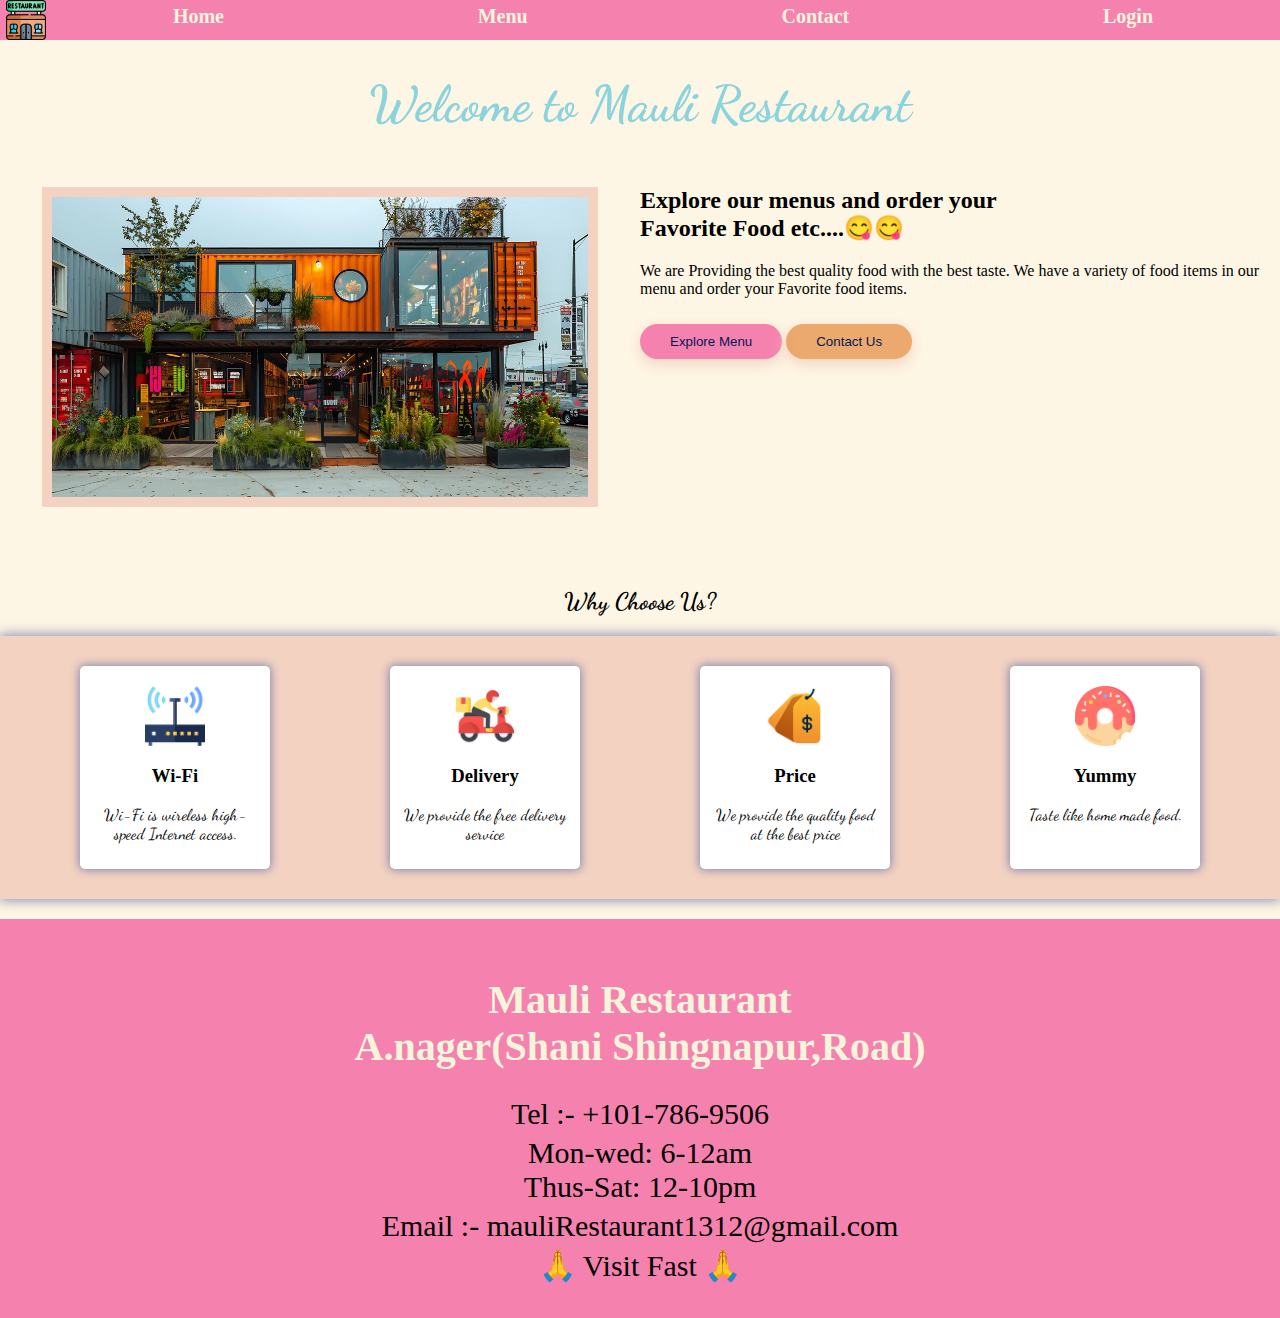
<file: index.html>
<!DOCTYPE html>
<html>

<head>
    <link rel="icon" href="./img/cafeicon.png" type="image/png">
    <link rel="stylesheet" href="./css/style.css">
    <link rel="stylesheet" href="./css/index.css">
    <title>Mauli Restaurant</title>
</head>

<body>
    <div class="navigation">
        <img src="./img/restaurant-building.png" alt="hotel-logo" class="hotel-png">
        <a href="./index.html" class="nav-els"> Home</a>
        <a href="./pages/menus.html" class="nav-els">Menu</a>
        <a href="./pages/contact.html" class="nav-els">Contact</a>
        <a href="./pages/login.html" class="nav-els no-underline">Login</a>
    </div>

    <h1 class="text-center text-secondary  dancing-script fs-50"> Welcome to Mauli Restaurant</h1>


    <div class="header-section">
        <div class="header-img-container">
            <img src="./img/mauli.jpg" class="header-img" />
        </div>

        <div class="header-description-container">
            <h2> Explore our menus and order your <br />Favorite Food etc....😋😋</h2>
            <p>
                We are Providing the best quality food with the best taste. We have a variety of food items in our menu
                and order your Favorite food items.
            </p>
            <a href="./pages/menus.html" class="no-underline">
                <button class="btn btn-primary">Explore Menu</button>
            </a>

            <a href="./pages/contact.html" class="no-underlines">
                <button class="btn btn-secondary"> Contact Us</button>
            </a>
        </div>
    </div>
    <h2 class="text-center why-choose-us-heading dancing-script">Why Choose Us?</h2>

    <div class="why-choose-us-container">

        <div class="why-choose-us-card">
            <img src="./img/why-choose-us/wifi-router.png" class="why-choose-us-img" alt="Wi-Fi" />
            <h3 class="text-center">Wi-Fi</h3>
            <p class="text-center dancing-script">
                Wi-Fi is wireless high-speed Internet access.
            </p>
        </div>

        <div class="why-choose-us-card">
            <img src="./img/why-choose-us/delivery-.png" class="why-choose-us-img" alt="Delivery" />
            <h3 class="text-center">Delivery</h3>
            <p class="text-center dancing-script">
                We provide the free delivery service
            </p>
        </div>

        <div class="why-choose-us-card">
            <img src="./img/why-choose-us/price.png" class="why-choose-us-img" alt="Price" />
            <h3 class="text-center">Price</h3>
            <p class="text-center dancing-script">
                We provide the quality food at the best price
            </p>
        </div>

        <div class="why-choose-us-card">
            <img src="./img/why-choose-us/doughnut.png" class="why-choose-us-img" alt="doughnut" />
            <h3 class="text-center">Yummy</h3>
            <p class="text-center dancing-script">
                Taste like home made food.
            </p>
        </div>
    </div>

    <div class="Quick">

        <div class="text-center">
            <h1 class="address-a">Mauli Restaurant <br />A.nager(Shani Shingnapur,Road)</h1>

            <p class="number"> Tel :- +101-786-9506</p>
            <p class="number">Mon-wed: 6-12am<br>
                Thus-Sat: 12-10pm
            </p>
            <p class="number"> Email :- mauliRestaurant1312@gmail.com</p>
            <p class="number"> 🙏 Visit Fast 🙏 </p>

        </div>
    </div>
</body>

</html>
</file>
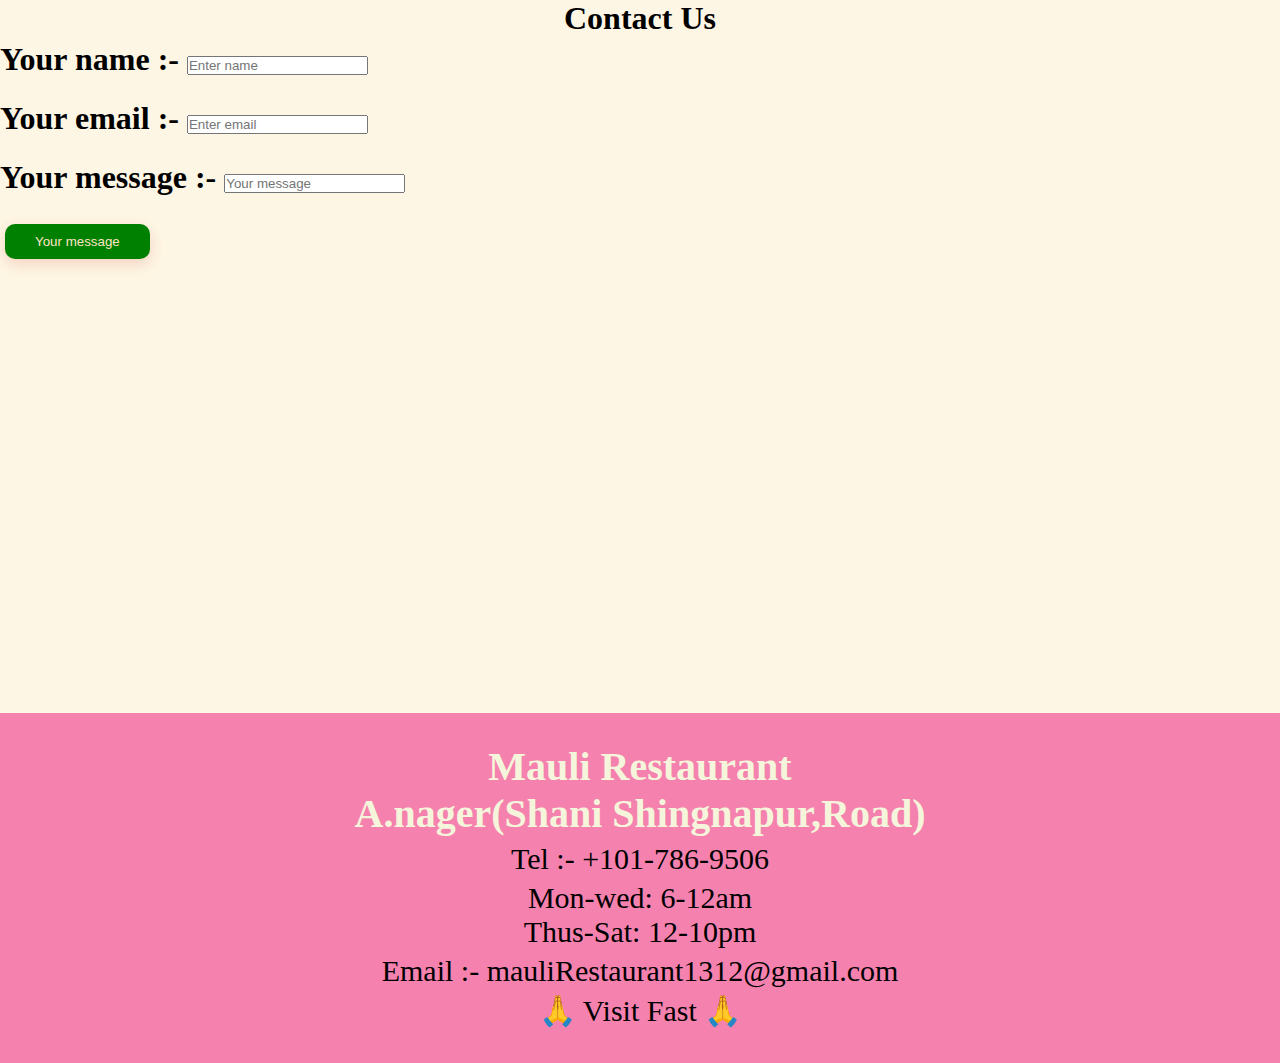
<file: pages/contact.html>
<!DOCTYPE html>
<html lang="en">
<head>
    <link rel="icon" href="./../img/masala-dosa.png" type="image/png">
    <link rel="stylesheet" href="./../css/style.css" />
    <link rel="stylesheet" href="./../css/contact.css"/>
    <title>Contact</title>
</head>
<body>
    <h1 class="text-center"> Contact Us</h1>

    <h1 class="contact-us">Your name :- <input type="name" placeholder="Enter name"></h1>
     <br />
    <h1 class="contact-us"> Your email :- <input type="email" placeholder="Enter email"></h1>
    <br />
    <h1 class="contact-us"> Your message :- <input type="message" placeholder="Your message"></h1>
    <br />
    <a href="./../index.html"><button class="btn"> Your message</button></a>

    <div class="img-map">
        <div class="mapping">
            <iframe src="https://www.google.com/maps/embed?pb=!1m18!1m12!1m3!1d3763.9098067407135!2d74.74369047374532!3d19.37305764258262!2m3!1f0!2f0!3f0!3m2!1i1024!2i768!4f13.1!3m3!1m2!1s0x3bdc97003fe5aa71%3A0xcfc163e9c7515db6!2sMauli%20hotel!5e0!3m2!1sen!2sin!4v1723463194633!5m2!1sen!2sin" width="600" height="450" style="border:0;" allowfullscreen="" loading="lazy" referrerpolicy="no-referrer-when-downgrade"></iframe>
        </div>
    </div>

    <div class="Quick">

        <div class="text-center">
            <h1 class="address-a">Mauli Restaurant <br />A.nager(Shani Shingnapur,Road)</h1>
    
            <p class="number"> Tel :- +101-786-9506</p>
            <p class="number">Mon-wed: 6-12am<br>
                Thus-Sat: 12-10pm
            </p>
            <p class="number"> Email :- mauliRestaurant1312@gmail.com</p>
            <p class="number"> 🙏 Visit Fast 🙏 </p>
    
        </div>
    </div>
</body>
</html>
</file>
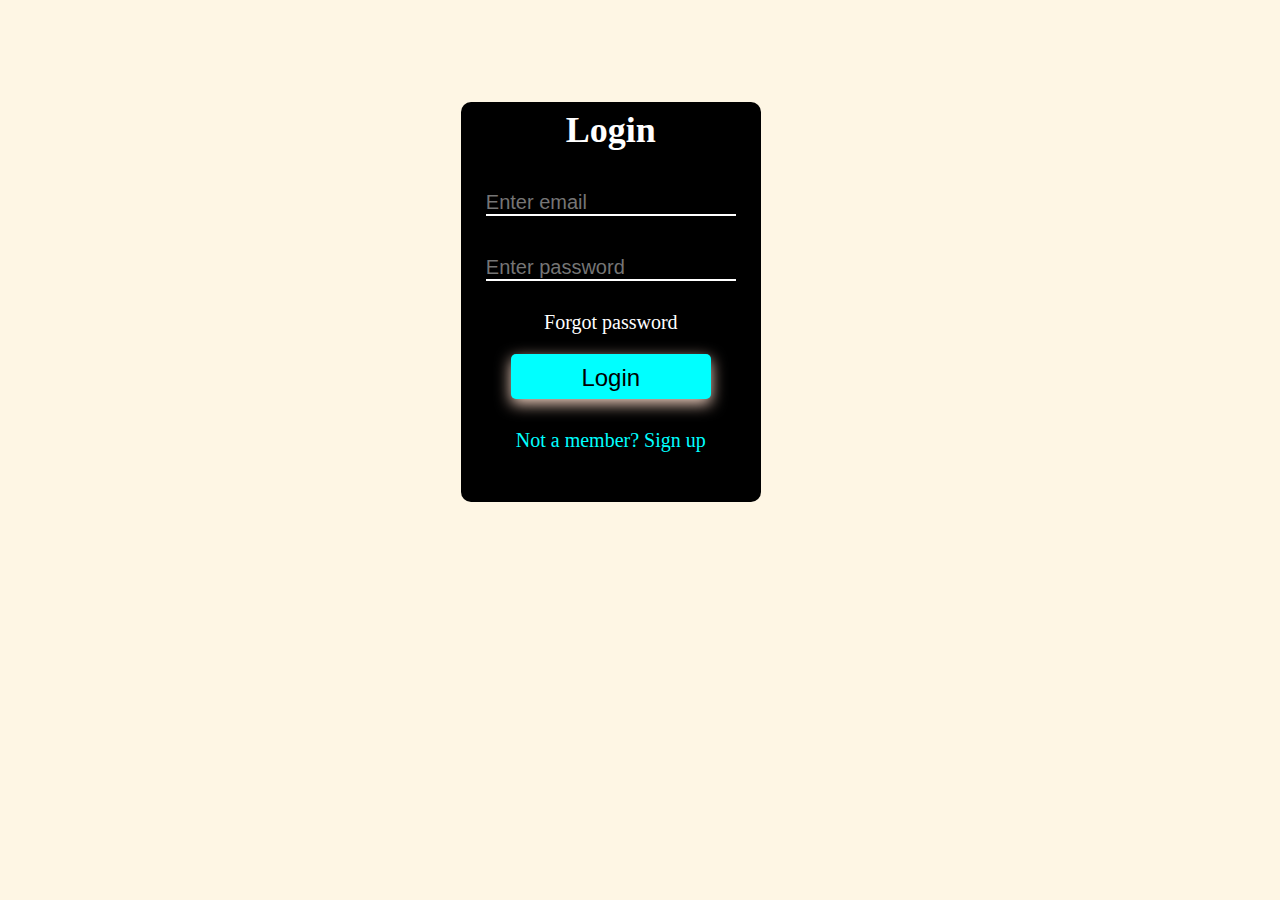
<file: pages/login.html>
<!DOCTYPE html>
<html>
<head>
    <link rel="icon" href="./../img/masala-dosa.png" type="image/png">
    <title>login</title>
    <link rel="stylesheet" href="./../css/style.css" />
    <link rel="stylesheet" href="./../css/menus.css" />
    <link rel="stylesheet" href="./../css/login.css" />
</head>
<body>
    
    <div class="card">
        <div class="contain.text">
            <h1 class="contain-h1">Login</h1>
            <input class="input1"   type="email" placeholder="Enter email" required>
            <input class="input1"   type="password" placeholder="Enter password" required>
            <p class="paragraph"> Forgot password</p>
            <a href="./../index.html">
            <button class="btn">Login</button>
            </a>
            <p class="p-span">Not a member? <span">Sign up</span></p>
        </div>
    </div>

</body>
</html>
</file>
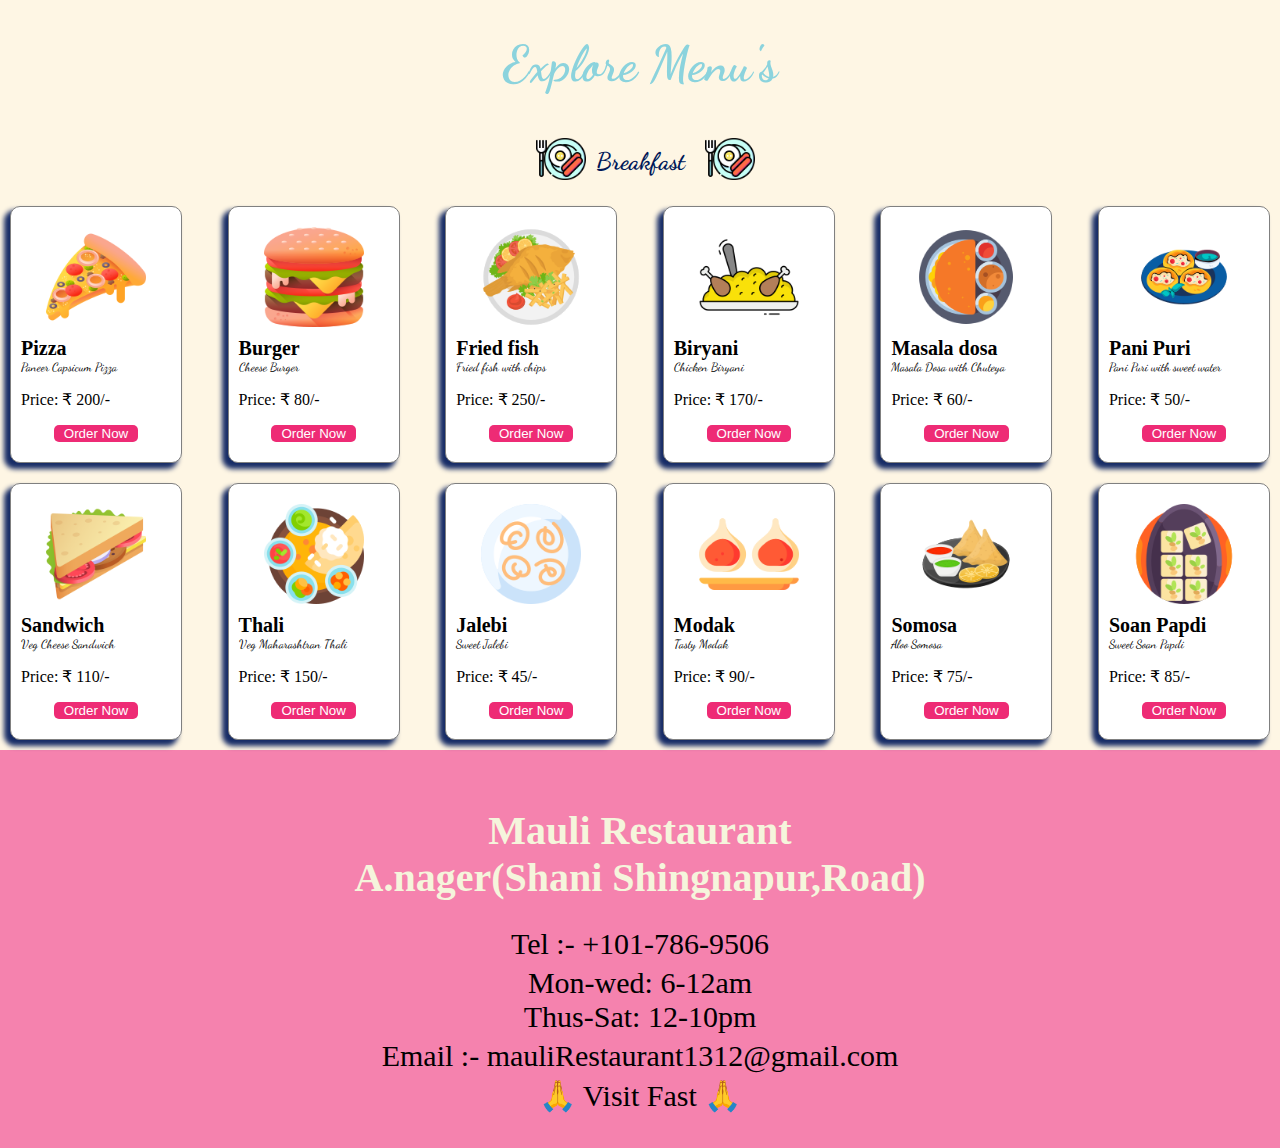
<file: pages/menus.html>
<!DOCTYPE html>
<html lang="en">

<head>
  <link rel="icon" href="./../img/masala-dosa.png" type="image/png">

  <link rel="stylesheet" href="./../css/style.css" />
  <link rel="stylesheet" href="./../css/menus.css" />
  <title>Menus</title>
</head>

<body>
  <h1 class="text-center text-secondary dancing-script fs-50"> Explore Menu's</h1>
<div class="break-name">
  <img src="./../img/break2.png" alt="break" class="break-img">
  <h2 class="text-center text-primary dancing-script"> Breakfast </h2>
  <img src="./../img/break1.png" alt="break" class="break-img">
</div>
  <div class="menus-container">

    <div class="menu-card">
      <img src="./../img/menus/pizza.png" alt="Pizza" class="menu-icon" />
      <h2 class="menu-title"> Pizza</h2>
      <p class="menu-description dancing-script">Paneer Capsicum Pizza</p>
      <p>Price: ₹ 200/-</p>
      <button class="menu-order-btn">Order Now</button>
    </div>

    <div class="menu-card">
      <img src="./../img/menus/burger.png" alt="Burger" class="menu-icon" />
      <h2 class="menu-title"> Burger</h2>
      <p class="menu-description dancing-script">Cheese Burger</p>
      <p>Price: ₹ 80/-</p>
      <button class="menu-order-btn">Order Now</button>
    </div>

    <div class="menu-card">
      <img src="./../img/menus/fried-fish.png" alt="Fried Fish" class="menu-icon" />
      <h2 class="menu-title"> Fried fish</h2>
      <p class="menu-description dancing-script">Fried fish with chips </p>
      <p>Price: ₹ 250/-</p>
      <button class="menu-order-btn">Order Now</button>
    </div>

    <div class="menu-card">
      <img src="./../img/menus/biryani.png" alt="biryani" class="menu-icon" />
      <h2 class="menu-title"> Biryani</h2>
      <p class="menu-description dancing-script">Chicken Biryani</p>
      <p>Price: ₹ 170/-</p>
      <button class="menu-order-btn">Order Now</button>
    </div>

    <div class="menu-card">
      <img src="./../img/menus/masala-dosa (1).png" alt="Dosa" class="menu-icon" />
      <h2 class="menu-title">Masala dosa</h2>
      <p class="menu-description dancing-script">Masala Dosa with Chuteya</p>
      <p>Price: ₹ 60/-</p>
      <button class="menu-order-btn">Order Now</button>
    </div>

    <div class="menu-card">
      <img src="./../img/menus/pani-puri.png" alt="Pani puri" class="menu-icon" />
      <h2 class="menu-title">Pani Puri</h2>
      <p class="menu-description dancing-script">Pani Puri with sweet water</p>
      <p>Price: ₹ 50/-</p>
      <button class="menu-order-btn">Order Now</button>
    </div>

    <div class="menu-card">
      <img src="./../img/menus/sandwich.png" alt="sandwich" class="menu-icon" />
      <h2 class="menu-title">Sandwich</h2>
      <p class="menu-description dancing-script">Veg Cheese Sandwich</p>
      <p>Price: ₹ 110/-</p>
      <button class="menu-order-btn">Order Now</button>
    </div>

    <div class="menu-card">
      <img src="./../img/menus/thali.png" alt="Thali" class="menu-icon" />
      <h2 class="menu-title"> Thali</h2>
      <p class="menu-description dancing-script">Veg Maharashtran Thali</p>
      <p>Price: ₹ 150/-</p>
      <button class="menu-order-btn">Order Now</button>
    </div>

    <div class="menu-card">
      <img src="./../img/menus/jalebi.png" alt="jalebi" class="menu-icon" />
      <h2 class="menu-title">Jalebi</h2>
      <p class="menu-description dancing-script">Sweet Jalebi</p>
      <p>Price: ₹ 45/-</p>
      <button class="menu-order-btn">Order Now</button>
    </div>

    <div class="menu-card">
      <img src="./../img/menus/modak.png" alt="modak" class="menu-icon" />
      <h2 class="menu-title">Modak</h2>
      <p class="menu-description dancing-script"> Tasty Modak</p>
      <p>Price: ₹ 90/-</p>
      <button class="menu-order-btn">Order Now</button>
    </div>

    <div class="menu-card">
      <img src="./../img/menus/samosa.png" alt="samosa" class="menu-icon" />
      <h2 class="menu-title">Somosa</h2>
      <p class="menu-description dancing-script">Aloo Somosa</p>
      <p>Price: ₹ 75/-</p>
      <button class="menu-order-btn">Order Now</button>
    </div>

    <div class="menu-card">
      <img src="./../img/menus/soan papdi.png" alt="sona" class="menu-icon" />
      <h2 class="menu-title">Soan Papdi</h2>
      <p class="menu-description dancing-script">Sweet Soan Papdi</p>
      <p>Price: ₹ 85/-</p>
      <button class="menu-order-btn">Order Now</button>
    </div>
  </div>

  <div class="Quick">

    <div class="text-center">
        <h1 class="address-a">Mauli Restaurant <br />A.nager(Shani Shingnapur,Road)</h1>

        <p class="number"> Tel :- +101-786-9506</p>
        <p class="number">Mon-wed: 6-12am<br>
            Thus-Sat: 12-10pm
        </p>
        <p class="number"> Email :- mauliRestaurant1312@gmail.com</p>
        <p class="number"> 🙏 Visit Fast 🙏 </p>

    </div>
</div>
</body>
</html>
</file>
<file: css/style.css>
@import url('https://fonts.googleapis.com/css2?family=Bebas+Neue&family=Black+Han+Sans&family=Black+Ops+One&family=Dancing+Script&display=swap');

body{
    background-color: #fef6e4;
    margin: 0px;
    padding: 0px;
}

.dancing-script{
    font-family: 'Dancing Script', cursive;
}

.bg-light{
    background-color:#fef6e4;
}

.bg-primary{
    background-color: #f582ae;
}

.bg-secondary{
    background-color: #2d929f;
}

.text-primary{
    color: #001858;
}

.text-secondary{
    color: #8bd3dd;
}

.text-dark{
    color: #f582ae;
}

.text-center{
    text-align: center;
}

.btn{
    padding: 10px 30px;
    border-radius: 50px;
    border: none;
    cursor: pointer;
    box-shadow: 0 5px 15px #f3d2c1;
    color: #001858;
    text-decoration: none;
    margin-top: 10px;
}

.btn-primary{
    background-color:#f582ae;
}

.btn-secondary{
    background-color: #df7b29a1;
}

.no-underline{
    text-decoration: none;
}

.fs-50{
    font-size: 50px;
}
</file>
<file: css/index.css>
.navigation{
    background-color: #f582ae;
    width: 100%;
    height: 40px;
    display: flex;
    flex-direction: row;
    justify-content: start;
    margin: auto;

}

.nav-els{
    margin:auto;
    font-family: cursive;
    color: beige;
    font-weight: bold;
    text-decoration: none;
    font-size: 20px;
    padding: 0px 50px;
    margin-top: 5px;
    margin-bottom: 5px;
}

.subtitle-highlight {
    background-color: #8bd3dd;
    padding: 1px 5px;
    border-radius: 4px;
}

.why-choose-us-heading {
    margin-top: 60px;
}

.why-choose-us-container {
    background-color: #f3d2c1;
    display: flex;
    justify-content: space-around;
    box-shadow: 0 0 12px 1px #8585ad;
    margin: 20px 0px;
    padding: 20px;
    cursor: pointer;
}

.why-choose-us-card {
    background-color: white;
    width: 170px;
    padding: 10px;
    margin: 10px;
    border-radius: 5px;
    box-shadow: 0 0 10px 1px #8585ad;
    cursor: pointer;
}

.why-choose-us-img {
    height: 60px;
    display: block;
    margin: 10px auto;
}

.header-section{
    display: flex;
}

.header-img-container{
    width: 50%;
}

.header-img{
    height: 300px;
    border: 10px solid #f3d2c1;
    display: block;
    margin: 20px auto;
}

.header-description-container{
    width: 50%;
}

.hotel-png{
    padding-left: 6px;

}

.Quick{
    background-color:#f582ae;
    padding: 30px;
    cursor: pointer;
}

.address-a{
    color: beige;
    font-size: 40px;
}

.address-b{
    color:beige;
    font-size: 20px;
}

.number{
    font-size: 30px;
    margin: 5px;

}
</file>
<file: css/contact.css>
*{
    margin: 0%;
    padding:0%;
}

.contact-us {
    align-items: center;
    margin-top: 4px;
}

.btn {
    background-color: green;
    color: bisque;
    text-align: center;
    border-radius: 10px;
    border: none;
    margin-left: 5px;
}

.img-map {
    justify-content: end;
    display: flex;
    flex-direction: row;
    align-items: end;
    cursor: pointer;
}

.Quick{
    background-color:#f582ae;
    padding: 30px;
    cursor: pointer;
}

.address-a{
    color: beige;
    font-size: 40px;
}

.address-b{
    color:beige;
    font-size: 20px;
}

.number{
    font-size: 30px;
    margin: 5px;
}
</file>
<file: css/menus.css>
.menu-card{
    background-color: white;
    width: 150px;
    padding: 10px;
    margin: 10px;
    border-radius: 10px;
    box-shadow: -5px 5px 5px 1px #172c66;
    border: 0.5px solid #808080;
}

.menu-card:hover{
    box-shadow: -5px 5px 5px 1px #000000;
    cursor: pointer;
}

.menu-icon{
    height: 100px;
    display: block;
    margin: 10px auto;
}

.menu-title{
    margin: 0;
    padding: 0;
    font-size: 20px;
}

.menu-description{
    font-size: 12px;
    margin-top:0px;
}

.menu-order-btn{
    background-color: #ee2b75;
    color: white;
    border-radius: 5px;
    border: none;
    padding: 1px 10px;
    display: block;
    margin: 10px auto;
}

.menu-order-btn:hover{
      transition: 0.5s;
      border-radius: 25px;
      cursor: pointer;
}

.menus-container{
    display: flex;
    justify-content: space-between;
    flex-wrap: wrap;
}

.break-name{
    display: flex;
    justify-content: center;
    margin-top: 10px;
    
}

.break-img{
    height: 50px;
    margin-top: 7px;
    margin-left: 20px;
    margin-right: 10px;
}
    
.Quick{
    background-color:#f582ae;
    padding: 30px;
    cursor: pointer;
}

.address-a{
    color: beige;
    font-size: 40px;
}

.address-b{
    color:beige;
    font-size: 20px;
}

.number{
    font-size: 30px;
    margin: 5px;

}
</file>
<file: css/login.css>
*{
    margin: 0%;
    padding:0%;
}

.body{
    background-color:#fef6e4 ;
}

.card{
    width: 300px;
    height: 400px;
    text-align: center;
    margin-left: 36%;
    margin-top: 8%;
    background-color:black;
    color: white;
    border-radius: 10px;

}

.contain-h1{
    font-size: 36px;
    padding-top: 7px;
}
.contain-text{
    position: relative;
    top: 7%;
}

.input1{
    border: none;
    background-color: black;
    color: white;
    border-bottom: 2px solid white;
    width: 250px;
    font-size: 20px;
    margin-top: 40px;
}

.btn{
    width: 200px;
    height: 45px;
    background-color: aqua;
    color: black;
    border:none;
    font-size: 24px;
    border-radius: 5px;
    margin-top: 20px;
}

.paragraph{
    margin-top: 30px;
    font-size: 20px;
}

.p-span{
    color: aqua;
    margin-top: 30px;
    font-size: 20px;
}
</file>
